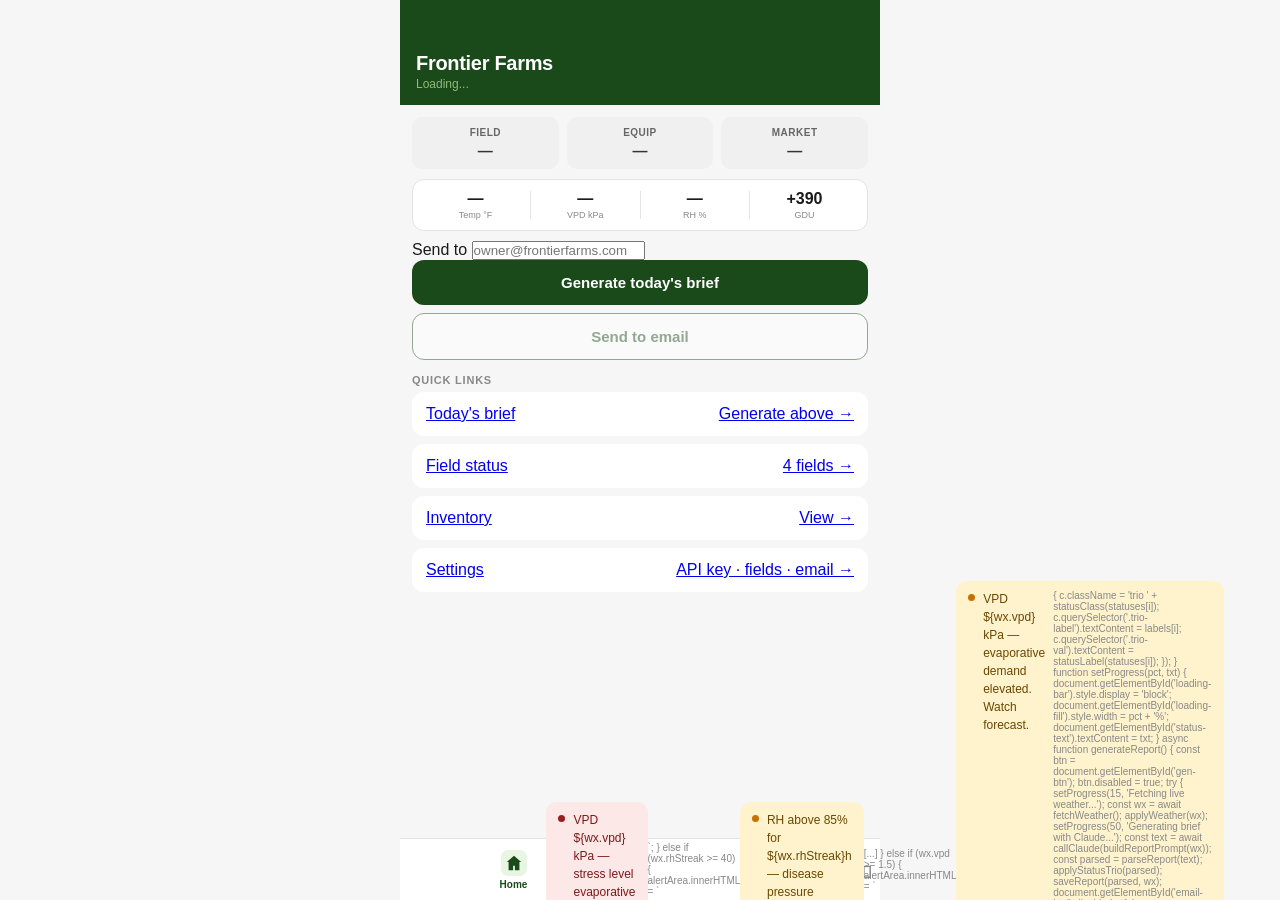
<file: index.html>
<!DOCTYPE html>
<html lang="en">
<head>
  <meta charset="UTF-8">
  <meta name="viewport" content="width=device-width, initial-scale=1, viewport-fit=cover">
  <meta name="apple-mobile-web-app-capable" content="yes">
  <meta name="apple-mobile-web-app-status-bar-style" content="black-translucent">
  <meta name="apple-mobile-web-app-title" content="Frontier Farms">
  <title>Frontier Farms</title>
  <link rel="stylesheet" href="style.css">
</head>
<body>

<header class="app-header">
  <h1>Frontier Farms</h1>
  <div class="sub" id="today-date">Loading...</div>
</header>

<main class="page-body">

  <div class="status-trio" id="status-trio">
    <div class="trio trio-gray"><div class="trio-label">Field</div><div class="trio-val" id="s-field">—</div></div>
    <div class="trio trio-gray"><div class="trio-label">Equip</div><div class="trio-val" id="s-equip">—</div></div>
    <div class="trio trio-gray"><div class="trio-label">Market</div><div class="trio-val" id="s-market">—</div></div>
  </div>

  <div class="wx-strip" id="wx-strip">
    <div class="wx-item"><div class="wx-val" id="wx-temp">—</div><div class="wx-lbl">Temp °F</div></div>
    <div class="wx-div"></div>
    <div class="wx-item"><div class="wx-val" id="wx-vpd">—</div><div class="wx-lbl">VPD kPa</div></div>
    <div class="wx-div"></div>
    <div class="wx-item"><div class="wx-val" id="wx-rh">—</div><div class="wx-lbl">RH %</div></div>
    <div class="wx-div"></div>
    <div class="wx-item"><div class="wx-val">+<span id="wx-gdu">390</span></div><div class="wx-lbl">GDU</div></div>
  </div>

  <div id="alert-area"></div>

  <div class="email-row">
    <label>Send to</label>
    <input type="email" id="email-input" placeholder="owner@frontierfarms.com">
  </div>

  <button class="btn btn-primary" id="gen-btn" onclick="generateReport()">Generate today's brief</button>
  <button class="btn btn-outline" id="email-btn" disabled onclick="doSendEmail()">Send to email</button>

  <div class="loading-bar" id="loading-bar"><div class="loading-fill" id="loading-fill"></div></div>
  <div class="status-text" id="status-text"></div>

  <div class="sh">Quick links</div>
  <a class="quick-link" href="brief.html">
    <span class="ql-label">Today's brief</span>
    <span class="ql-muted" id="ql-brief">Generate above →</span>
  </a>
  <a class="quick-link" href="fields.html">
    <span class="ql-label">Field status</span>
    <span class="ql-green" id="ql-fields">4 fields →</span>
  </a>
  <a class="quick-link" href="inventory.html">
    <span class="ql-label">Inventory</span>
    <span class="ql-muted" id="ql-inventory">View →</span>
  </a>
  <a class="quick-link" href="settings.html">
    <span class="ql-label">Settings</span>
    <span class="ql-muted">API key · fields · email →</span>
  </a>

</main>

<nav class="bottom-nav">
  <a class="nav-item active" data-page="home" href="index.html">
    <div class="nav-icon"><svg viewBox="0 0 20 20" fill="currentColor"><path d="M10 2L2 9h2v9h5v-5h2v5h5V9h2z"/></svg></div>Home
  </a>
  <a class="nav-item" data-page="brief" href="brief.html">
    <div class="nav-icon"><svg viewBox="0 0 20 20" fill="none" stroke="currentColor" stroke-width="1.6"><rect x="4" y="3" width="12" height="14" rx="2"/><line x1="7" y1="7" x2="13" y2="7"/><line x[...]
    </div>Brief
  </a>
  <a class="nav-item" data-page="fields" href="fields.html">
    <div class="nav-icon"><svg viewBox="0 0 20 20" fill="none" stroke="currentColor" stroke-width="1.6"><rect x="2" y="10" width="7" height="8" rx="1"/><rect x="11" y="6" width="7" height="12" rx=[...]
    </div>Fields
  </a>
  <a class="nav-item" data-page="inventory" href="inventory.html">
    <div class="nav-icon"><svg viewBox="0 0 20 20" fill="none" stroke="currentColor" stroke-width="1.6"><rect x="3" y="5" width="14" height="12" rx="1.5"/><path d="M3 9h14"/><path d="M8 5V3M12 5V3[...]
    </div>Inventory
  </a>
</nav>

<script src="app.js"></script>
<script>
  document.getElementById('today-date').textContent = todayStr();
  document.getElementById('wx-gdu').textContent = CONFIG.gduAhead;

  // Restore email
  const savedEmail = localStorage.getItem('ff_email') || '';
  document.getElementById('email-input').value = savedEmail;
  document.getElementById('email-input').addEventListener('change', function() {
    localStorage.setItem('ff_email', this.value);
    CONFIG.ownerEmail = this.value;
  });

  // Load cached report if available
  const cached = loadReport();
  if (cached && (Date.now() - cached.ts) < 3600000) {
    applyStatusTrio(cached.parsed);
    applyWeather(cached.wx);
    document.getElementById('email-btn').disabled = false;
    document.getElementById('ql-brief').textContent = 'Ready →';
    document.getElementById('ql-brief').className = 'ql-green';
  } else {
    // Auto-fetch weather on load
    fetchWeather().then(wx => applyWeather(wx)).catch(() => {});
  }

  function applyWeather(wx) {
    document.getElementById('wx-temp').textContent = Math.round(wx.tempF);
    document.getElementById('wx-vpd').textContent  = wx.vpd.toFixed(1);
    document.getElementById('wx-rh').textContent   = Math.round(wx.rh);

    const alertArea = document.getElementById('alert-area');
    alertArea.innerHTML = '';
    if (wx.vpd >= 2.5) {
      alertArea.innerHTML = `<div class="alert-banner alert-red"><div class="alert-dot"></div><div class="alert-text">VPD ${wx.vpd} kPa — stress level evaporative demand.</div></div>`;
    } else if (wx.rhStreak >= 40) {
      alertArea.innerHTML = `<div class="alert-banner alert-amber"><div class="alert-dot"></div><div class="alert-text">RH above 85% for ${wx.rhStreak}h — disease pressure building.</div></div>[...]
    } else if (wx.vpd >= 1.5) {
      alertArea.innerHTML = `<div class="alert-banner alert-amber"><div class="alert-dot"></div><div class="alert-text">VPD ${wx.vpd} kPa — evaporative demand elevated. Watch forecast.</div></d[...]
    }
  }

  function applyStatusTrio(parsed) {
    const trio = document.getElementById('status-trio');
    const cards = trio.querySelectorAll('.trio');
    const statuses = [parsed.field, parsed.equip, parsed.market];
    const labels   = ['Field', 'Equip', 'Market'];
    cards.forEach((c, i) => {
      c.className = 'trio ' + statusClass(statuses[i]);
      c.querySelector('.trio-label').textContent = labels[i];
      c.querySelector('.trio-val').textContent   = statusLabel(statuses[i]);
    });
  }

  function setProgress(pct, txt) {
    document.getElementById('loading-bar').style.display = 'block';
    document.getElementById('loading-fill').style.width  = pct + '%';
    document.getElementById('status-text').textContent   = txt;
  }

  async function generateReport() {
    const btn = document.getElementById('gen-btn');
    btn.disabled = true;
    try {
      setProgress(15, 'Fetching live weather...');
      const wx = await fetchWeather();
      applyWeather(wx);

      setProgress(50, 'Generating brief with Claude...');
      const text   = await callClaude(buildReportPrompt(wx));
      const parsed = parseReport(text);

      applyStatusTrio(parsed);
      saveReport(parsed, wx);

      document.getElementById('email-btn').disabled = false;
      document.getElementById('ql-brief').textContent = 'Ready →';
      document.getElementById('ql-brief').className   = 'ql-green';

      setProgress(100, 'Done — tap Brief to read or Send to email.');
      setTimeout(() => {
        document.getElementById('loading-bar').style.display = 'none';
        document.getElementById('status-text').textContent   = '';
      }, 2000);

    } catch(e) {
      document.getElementById('status-text').textContent = 'Error: ' + e.message;
    }
    btn.disabled = false;
  }

  function doSendEmail() {
    const r = loadReport();
    if (!r) return;
    const email = document.getElementById('email-input').value.trim();
    sendReportEmail(r.parsed, email);
  }
</script>
</body>
</html>
</file>
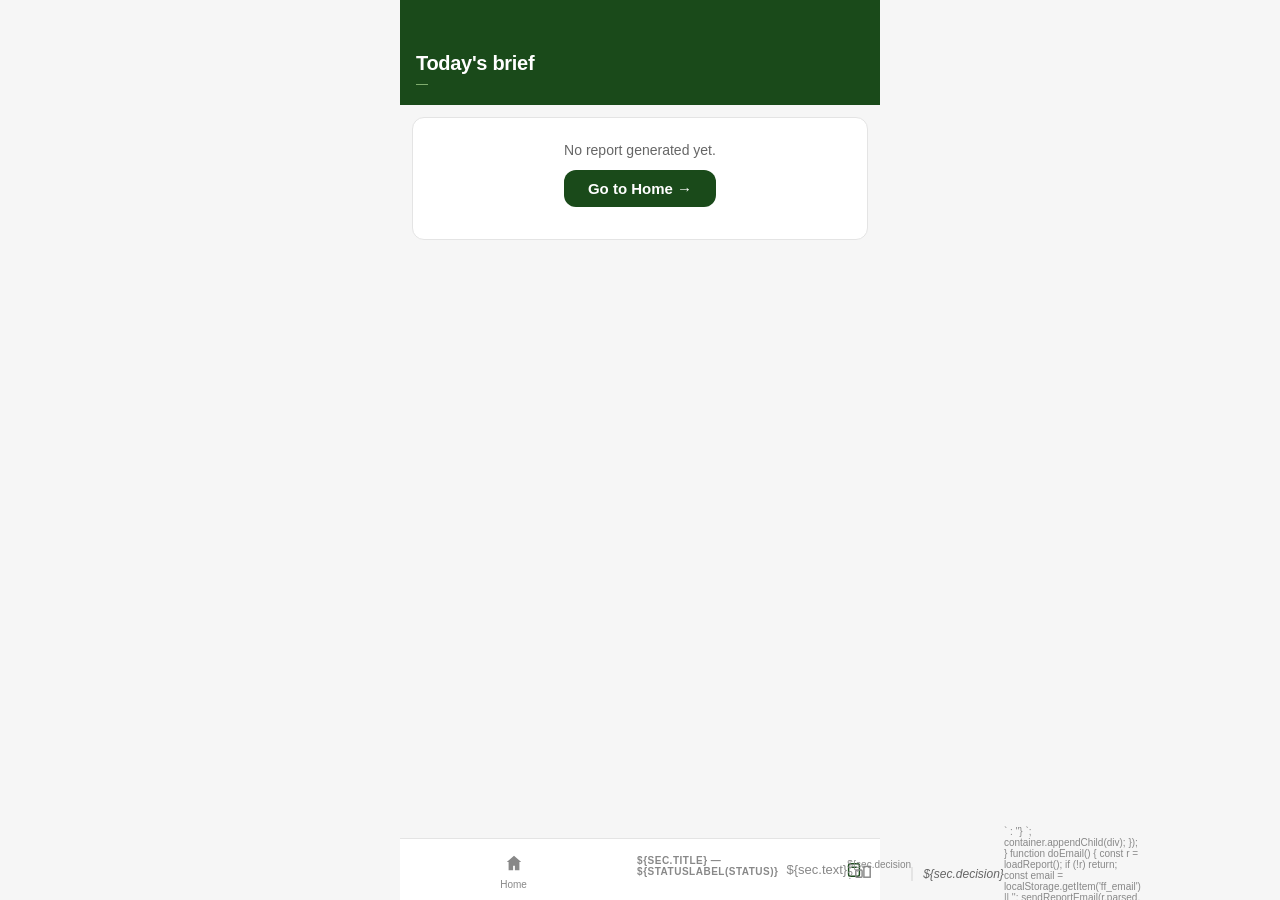
<file: brief.html>
<!DOCTYPE html>
<html lang="en">
<head>
  <meta charset="UTF-8">
  <meta name="viewport" content="width=device-width, initial-scale=1, viewport-fit=cover">
  <meta name="apple-mobile-web-app-capable" content="yes">
  <meta name="apple-mobile-web-app-status-bar-style" content="black-translucent">
  <title>Daily Brief — Frontier Farms</title>
  <link rel="stylesheet" href="style.css">
</head>
<body>

<header class="app-header">
  <h1>Today's brief</h1>
  <div class="sub" id="gen-time">—</div>
</header>

<main class="page-body">

  <div id="no-report" class="card" style="text-align:center;padding:24px 16px">
    <div style="font-size:14px;color:#666;margin-bottom:12px">No report generated yet.</div>
    <a href="index.html" class="btn btn-primary" style="display:inline-block;width:auto;padding:10px 24px;text-decoration:none">Go to Home →</a>
  </div>

  <div id="report-content" style="display:none">
    <div class="status-trio" id="status-trio">
      <div class="trio trio-gray"><div class="trio-label">Field</div><div class="trio-val" id="s-field">—</div></div>
      <div class="trio trio-gray"><div class="trio-label">Equip</div><div class="trio-val" id="s-equip">—</div></div>
      <div class="trio trio-gray"><div class="trio-label">Market</div><div class="trio-val" id="s-market">—</div></div>
    </div>
    <div id="sections"></div>
    <button class="btn btn-outline" id="email-btn" onclick="doEmail()">Send to email</button>
    <button class="btn btn-primary" style="margin-top:4px" onclick="location.href='index.html'">Regenerate →</button>
  </div>

</main>

<nav class="bottom-nav">
  <a class="nav-item" data-page="home" href="index.html">
    <div class="nav-icon"><svg viewBox="0 0 20 20" fill="currentColor"><path d="M10 2L2 9h2v9h5v-5h2v5h5V9h2z"/></svg></div>Home
  </a>
  <a class="nav-item active" data-page="brief" href="brief.html">
    <div class="nav-icon"><svg viewBox="0 0 20 20" fill="none" stroke="currentColor" stroke-width="1.6"><rect x="4" y="3" width="12" height="14" rx="2"/><line x1="7" y1="7" x2="13" y2="7"/><line x[...]
    </div>Brief
  </a>
  <a class="nav-item" data-page="fields" href="fields.html">
    <div class="nav-icon"><svg viewBox="0 0 20 20" fill="none" stroke="currentColor" stroke-width="1.6"><rect x="2" y="10" width="7" height="8" rx="1"/><rect x="11" y="6" width="7" height="12" rx=[...]
    </div>Fields
  </a>
  <a class="nav-item" data-page="inventory" href="inventory.html">
    <div class="nav-icon"><svg viewBox="0 0 20 20" fill="none" stroke="currentColor" stroke-width="1.6"><rect x="3" y="5" width="14" height="12" rx="1.5"/><path d="M3 9h14"/><path d="M8 5V3M12 5V3[...]
    </div>Inventory
  </a>
</nav>

<script src="app.js"></script>
<script>
  const r = loadReport();
  if (r) {
    document.getElementById('no-report').style.display = 'none';
    document.getElementById('report-content').style.display = 'block';

    const ts = new Date(r.ts);
    document.getElementById('gen-time').textContent =
      'Generated ' + ts.toLocaleTimeString('en-US', { hour:'numeric', minute:'2-digit' });

    // Status trio
    const statuses = [r.parsed.field, r.parsed.equip, r.parsed.market];
    const labels   = ['Field', 'Equip', 'Market'];
    document.querySelectorAll('#status-trio .trio').forEach((c, i) => {
      c.className = 'trio ' + statusClass(statuses[i]);
      c.querySelector('.trio-label').textContent = labels[i];
      c.querySelector('.trio-val').textContent   = statusLabel(statuses[i]);
    });

    // Sections
    const container = document.getElementById('sections');
    const tagMap = { 'FIELD OPS': r.parsed.field, 'EQUIPMENT': r.parsed.equip, 'EQUIPMENT + LABOR': r.parsed.equip, 'MARKET': r.parsed.market, 'MARKET + GRAIN': r.parsed.market, 'ENVIRONMENT': r.p[...]
    r.parsed.sections.forEach(sec => {
      const status = tagMap[sec.title.toUpperCase()] || 'GRAY';
      const div = document.createElement('div');
      div.className = 'brief-block';
      div.innerHTML = `
        <span class="brief-tag ${tagClass(status)}">${sec.title} — ${statusLabel(status)}</span>
        <div class="brief-text">${sec.text}</div>
        ${sec.decision ? `<div class="brief-decision">${sec.decision}</div>` : ''}
      `;
      container.appendChild(div);
    });
  }

  function doEmail() {
    const r = loadReport();
    if (!r) return;
    const email = localStorage.getItem('ff_email') || '';
    sendReportEmail(r.parsed, email);
  }
</script>
</body>
</html>
</file>
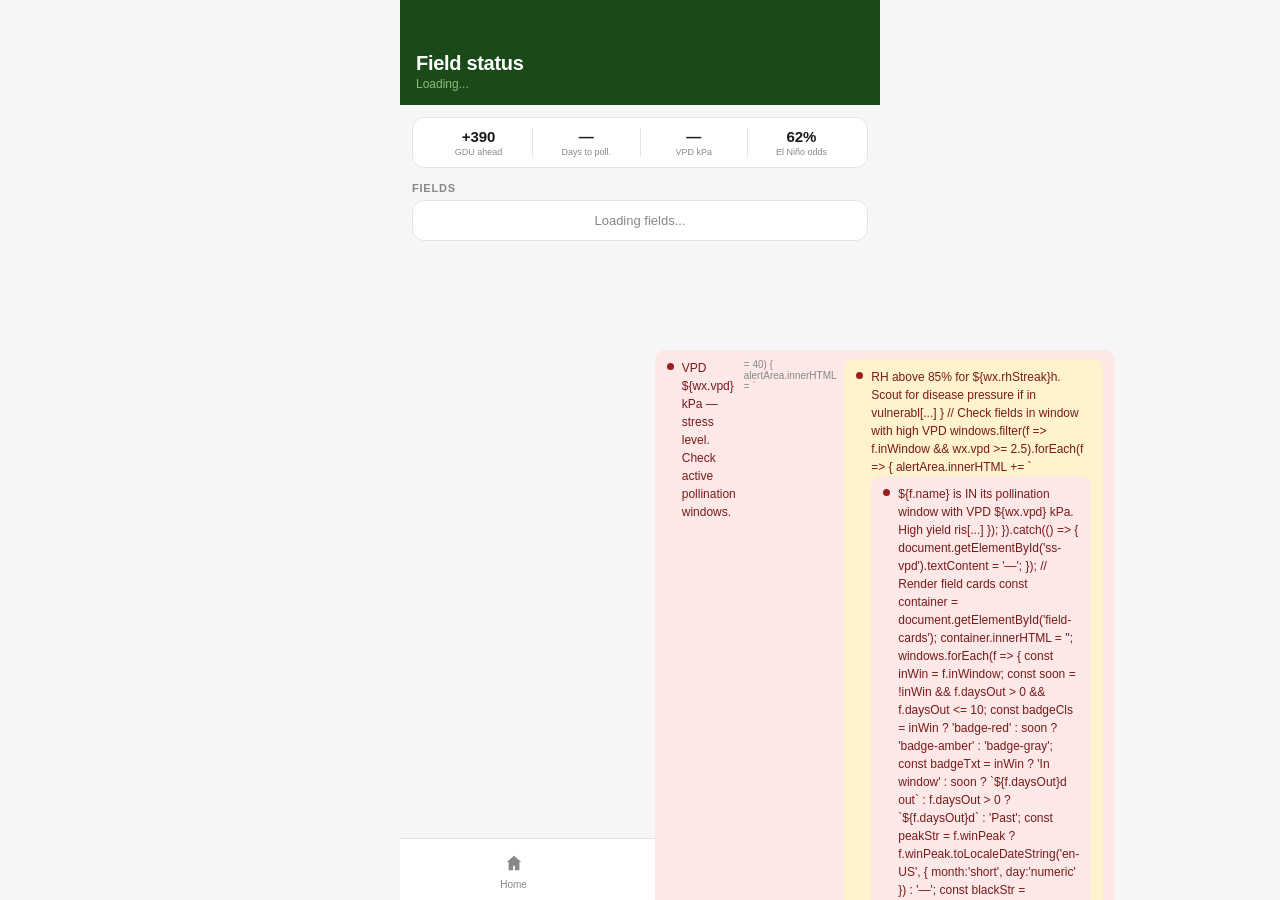
<file: fields.html>
<!DOCTYPE html>
<html lang="en">
<head>
  <meta charset="UTF-8">
  <meta name="viewport" content="width=device-width, initial-scale=1, viewport-fit=cover">
  <meta name="apple-mobile-web-app-capable" content="yes">
  <meta name="apple-mobile-web-app-status-bar-style" content="black-translucent">
  <title>Fields — Frontier Farms</title>
  <link rel="stylesheet" href="style.css">
  <style>
    .field-card { background: #fff; border-radius: 12px; padding: 13px 14px; margin-bottom: 8px; border: 0.5px solid var(--border); }
    .fc-top { display: flex; justify-content: space-between; align-items: flex-start; }
    .fc-name { font-size: 15px; font-weight: 700; color: var(--text-primary); }
    .fc-sub  { font-size: 11px; color: var(--text-muted); margin-top: 2px; }
    .fc-meta { font-size: 10px; color: var(--text-tiny); margin-top: 5px; }
    .season-strip { background: #fff; border-radius: 12px; border: 0.5px solid var(--border); padding: 10px 12px; margin-bottom: 8px; display: flex; justify-content: space-between; }
    .ss-item { text-align: center; flex: 1; }
    .ss-val  { font-size: 15px; font-weight: 700; color: var(--text-primary); }
    .ss-lbl  { font-size: 9px; color: var(--text-muted); margin-top: 2px; }
    .ss-div  { width: 0.5px; background: var(--border); }
  </style>
</head>
<body>

<header class="app-header">
  <h1>Field status</h1>
  <div class="sub" id="season-sub">Loading...</div>
</header>

<main class="page-body">

  <div class="season-strip">
    <div class="ss-item"><div class="ss-val">+<span id="ss-gdu">390</span></div><div class="ss-lbl">GDU ahead</div></div>
    <div class="ss-div"></div>
    <div class="ss-item"><div class="ss-val" id="ss-days">—</div><div class="ss-lbl">Days to poll.</div></div>
    <div class="ss-div"></div>
    <div class="ss-item"><div class="ss-val" id="ss-vpd">—</div><div class="ss-lbl">VPD kPa</div></div>
    <div class="ss-div"></div>
    <div class="ss-item"><div class="ss-val">62%</div><div class="ss-lbl">El Niño odds</div></div>
  </div>

  <div id="alert-area"></div>

  <div class="sh">Fields</div>
  <div id="field-cards">
    <div class="card" style="text-align:center;color:var(--text-muted);font-size:13px">Loading fields...</div>
  </div>

</main>

<nav class="bottom-nav">
  <a class="nav-item" data-page="home" href="index.html">
    <div class="nav-icon"><svg viewBox="0 0 20 20" fill="currentColor"><path d="M10 2L2 9h2v9h5v-5h2v5h5V9h2z"/></svg></div>Home
  </a>
  <a class="nav-item" data-page="brief" href="brief.html">
    <div class="nav-icon"><svg viewBox="0 0 20 20" fill="none" stroke="currentColor" stroke-width="1.6"><rect x="4" y="3" width="12" height="14" rx="2"/><line x1="7" y1="7" x2="13" y2="7"/><line x[...]
    </div>Brief
  </a>
  <a class="nav-item active" data-page="fields" href="fields.html">
    <div class="nav-icon"><svg viewBox="0 0 20 20" fill="none" stroke="currentColor" stroke-width="1.6"><rect x="2" y="10" width="7" height="8" rx="1"/><rect x="11" y="6" width="7" height="12" rx=[...]
    </div>Fields
  </a>
  <a class="nav-item" data-page="inventory" href="inventory.html">
    <div class="nav-icon"><svg viewBox="0 0 20 20" fill="none" stroke="currentColor" stroke-width="1.6"><rect x="3" y="5" width="14" height="12" rx="1.5"/><path d="M3 9h14"/><path d="M8 5V3M12 5V3[...]
    </div>Inventory
  </a>
</nav>

<script src="app.js"></script>
<script>
  document.getElementById('season-sub').textContent =
    'Season running ~10-14 days early · ' + CONFIG.fields.length + ' fields';
  document.getElementById('ss-gdu').textContent = CONFIG.gduAhead;

  const windows = getFieldWindows();
  const today   = new Date();

  // Days to nearest pollination window
  const cornFields = windows.filter(f => f.crop === 'corn' && !f.inWindow);
  const soonest    = cornFields.length
    ? Math.min(...cornFields.map(f => Math.max(0, f.daysOut)))
    : 0;
  document.getElementById('ss-days').textContent = soonest > 0 ? soonest + 'd' : 'Now';

  // Live VPD
  fetchWeather().then(wx => {
    document.getElementById('ss-vpd').textContent = wx.vpd.toFixed(1);
    const alertArea = document.getElementById('alert-area');
    if (wx.vpd >= 2.5) {
      alertArea.innerHTML = `<div class="alert-banner alert-red"><div class="alert-dot"></div><div class="alert-text">VPD ${wx.vpd} kPa — stress level. Check active pollination windows.</div></d[...]
    } else if (wx.rhStreak >= 40) {
      alertArea.innerHTML = `<div class="alert-banner alert-amber"><div class="alert-dot"></div><div class="alert-text">RH above 85% for ${wx.rhStreak}h. Scout for disease pressure if in vulnerabl[...]
    }
    // Check fields in window with high VPD
    windows.filter(f => f.inWindow && wx.vpd >= 2.5).forEach(f => {
      alertArea.innerHTML += `<div class="alert-banner alert-red"><div class="alert-dot"></div><div class="alert-text">${f.name} is IN its pollination window with VPD ${wx.vpd} kPa. High yield ris[...]
    });
  }).catch(() => { document.getElementById('ss-vpd').textContent = '—'; });

  // Render field cards
  const container = document.getElementById('field-cards');
  container.innerHTML = '';

  windows.forEach(f => {
    const inWin   = f.inWindow;
    const soon    = !inWin && f.daysOut > 0 && f.daysOut <= 10;
    const badgeCls = inWin ? 'badge-red' : soon ? 'badge-amber' : 'badge-gray';
    const badgeTxt = inWin ? 'In window' : soon ? `${f.daysOut}d out` : f.daysOut > 0 ? `${f.daysOut}d` : 'Past';

    const peakStr = f.winPeak
      ? f.winPeak.toLocaleDateString('en-US', { month:'short', day:'numeric' })
      : '—';
    const blackStr = f.blackLyr
      ? f.blackLyr.toLocaleDateString('en-US', { month:'short', day:'numeric' })
      : '—';

    const cropLabel = f.crop === 'corn'
      ? `Corn · RM${f.rm} · Planted ${f.planted}`
      : `Soy · MG${f.rm} · Planted ${f.planted}`;

    const windowLabel = f.crop === 'corn'
      ? (inWin ? 'Pollination: ACTIVE NOW' : `Pollination peak: est ${peakStr}`)
      : (inWin ? 'Flowering: ACTIVE NOW' : `R1 flowering: est ${peakStr}`);

    const maturityLabel = f.crop === 'corn' ? `Black layer: est ${blackStr}` : `R5: est ${peakStr}`;

    const div = document.createElement('div');
    div.className = 'field-card';
    div.innerHTML = `
      <div class="fc-top">
        <div>
          <div class="fc-name">${f.name}</div>
          <div class="fc-sub">${cropLabel}</div>
        </div>
        <span class="badge ${badgeCls}">${badgeTxt}</span>
      </div>
      <div class="prog-track"><div class="prog-bar" style="width:0%"></div></div>
      <div class="fc-meta">${windowLabel} · ${maturityLabel}</div>
    `;
    container.appendChild(div);
  });
</script>
</body>
</html>
</file>
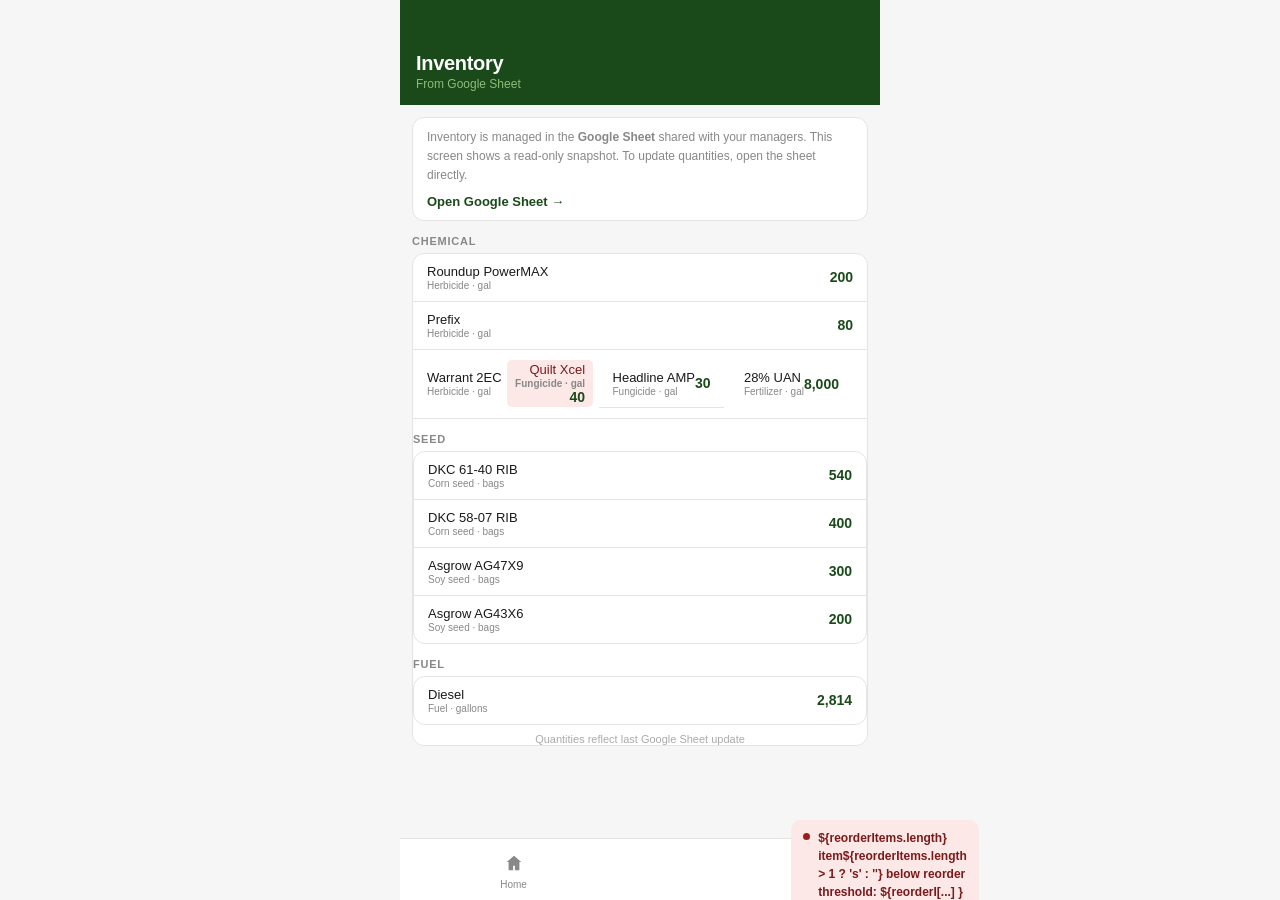
<file: inventory.html>
<!DOCTYPE html>
<html lang="en">
<head>
  <meta charset="UTF-8">
  <meta name="viewport" content="width=device-width, initial-scale=1, viewport-fit=cover">
  <meta name="apple-mobile-web-app-capable" content="yes">
  <meta name="apple-mobile-web-app-status-bar-style" content="black-translucent">
  <title>Inventory — Frontier Farms</title>
  <link rel="stylesheet" href="style.css">
</head>
<body>

<header class="app-header">
  <h1>Inventory</h1>
  <div class="sub" id="inv-sub">From Google Sheet</div>
</header>

<main class="page-body">

  <div id="reorder-alert"></div>

  <div class="card" style="padding:10px 14px;margin-bottom:10px">
    <div style="font-size:12px;color:var(--text-muted);line-height:1.6">
      Inventory is managed in the <strong>Google Sheet</strong> shared with your managers.
      This screen shows a read-only snapshot. To update quantities,
      open the sheet directly.
    </div>
    <a id="sheet-link" href="#" style="display:inline-block;margin-top:8px;font-size:13px;font-weight:600;color:var(--green-dark);text-decoration:none">Open Google Sheet →</a>
  </div>

  <div class="sh">Chemical</div>
  <div class="card-flush" id="chem-list">
    <div class="inv-row"><div><div class="inv-name">Roundup PowerMAX</div><div class="inv-cat">Herbicide · gal</div></div><div class="inv-qty">200</div></div>
    <div class="inv-row"><div><div class="inv-name">Prefix</div><div class="inv-cat">Herbicide · gal</div></div><div class="inv-qty">80</div></div>
    <div class="inv-row"><div><div class="inv-name">Warrant 2EC</div><div class="inv-cat">Herbicide · gal</div></div><div><span class="badge badge-red" style="display:block;text-align:right;margi[...]
    <div class="inv-row"><div><div class="inv-name">Quilt Xcel</div><div class="inv-cat">Fungicide · gal</div></div><div class="inv-qty">40</div></div>
    <div class="inv-row"><div><div class="inv-name">Headline AMP</div><div class="inv-cat">Fungicide · gal</div></div><div class="inv-qty">30</div></div>
    <div class="inv-row"><div><div class="inv-name">28% UAN</div><div class="inv-cat">Fertilizer · gal</div></div><div class="inv-qty">8,000</div></div>
  </div>

  <div class="sh">Seed</div>
  <div class="card-flush">
    <div class="inv-row"><div><div class="inv-name">DKC 61-40 RIB</div><div class="inv-cat">Corn seed · bags</div></div><div class="inv-qty">540</div></div>
    <div class="inv-row"><div><div class="inv-name">DKC 58-07 RIB</div><div class="inv-cat">Corn seed · bags</div></div><div class="inv-qty">400</div></div>
    <div class="inv-row"><div><div class="inv-name">Asgrow AG47X9</div><div class="inv-cat">Soy seed · bags</div></div><div class="inv-qty">300</div></div>
    <div class="inv-row"><div><div class="inv-name">Asgrow AG43X6</div><div class="inv-cat">Soy seed · bags</div></div><div class="inv-qty">200</div></div>
  </div>

  <div class="sh">Fuel</div>
  <div class="card-flush">
    <div class="inv-row"><div><div class="inv-name">Diesel</div><div class="inv-cat">Fuel · gallons</div></div><div class="inv-qty">2,814</div></div>
  </div>

  <div style="font-size:11px;color:var(--text-tiny);text-align:center;margin-top:8px" id="inv-timestamp">Quantities reflect last Google Sheet update</div>

</main>

<nav class="bottom-nav">
  <a class="nav-item" data-page="home" href="index.html">
    <div class="nav-icon"><svg viewBox="0 0 20 20" fill="currentColor"><path d="M10 2L2 9h2v9h5v-5h2v5h5V9h2z"/></svg></div>Home
  </a>
  <a class="nav-item" data-page="brief" href="brief.html">
    <div class="nav-icon"><svg viewBox="0 0 20 20" fill="none" stroke="currentColor" stroke-width="1.6"><rect x="4" y="3" width="12" height="14" rx="2"/><line x1="7" y1="7" x2="13" y2="7"/><line x[...]
    </div>Brief
  </a>
  <a class="nav-item" data-page="fields" href="fields.html">
    <div class="nav-icon"><svg viewBox="0 0 20 20" fill="none" stroke="currentColor" stroke-width="1.6"><rect x="2" y="10" width="7" height="8" rx="1"/><rect x="11" y="6" width="7" height="12" rx=[...]
    </div>Fields
  </a>
  <a class="nav-item active" data-page="inventory" href="inventory.html">
    <div class="nav-icon"><svg viewBox="0 0 20 20" fill="none" stroke="currentColor" stroke-width="1.6"><rect x="3" y="5" width="14" height="12" rx="1.5"/><path d="M3 9h14"/><path d="M8 5V3M12 5V3[...]
    </div>Inventory
  </a>
</nav>

<script src="app.js"></script>
<script>
  // Set sheet link from settings
  const sheetUrl = localStorage.getItem('ff_sheet_url') || '#';
  document.getElementById('sheet-link').href = sheetUrl;
  if (sheetUrl === '#') {
    document.getElementById('sheet-link').textContent = 'Set sheet URL in Settings →';
    document.getElementById('sheet-link').href = 'settings.html';
  }

  // Reorder alert
  const reorderItems = ['Warrant 2EC']; // in real version, read from sheet API
  if (reorderItems.length) {
    document.getElementById('reorder-alert').innerHTML =
      `<div class="alert-banner alert-red"><div class="alert-dot"></div><div class="alert-text">${reorderItems.length} item${reorderItems.length > 1 ? 's' : ''} below reorder threshold: ${reorderI[...]
  }
</script>
</body>
</html>
</file>
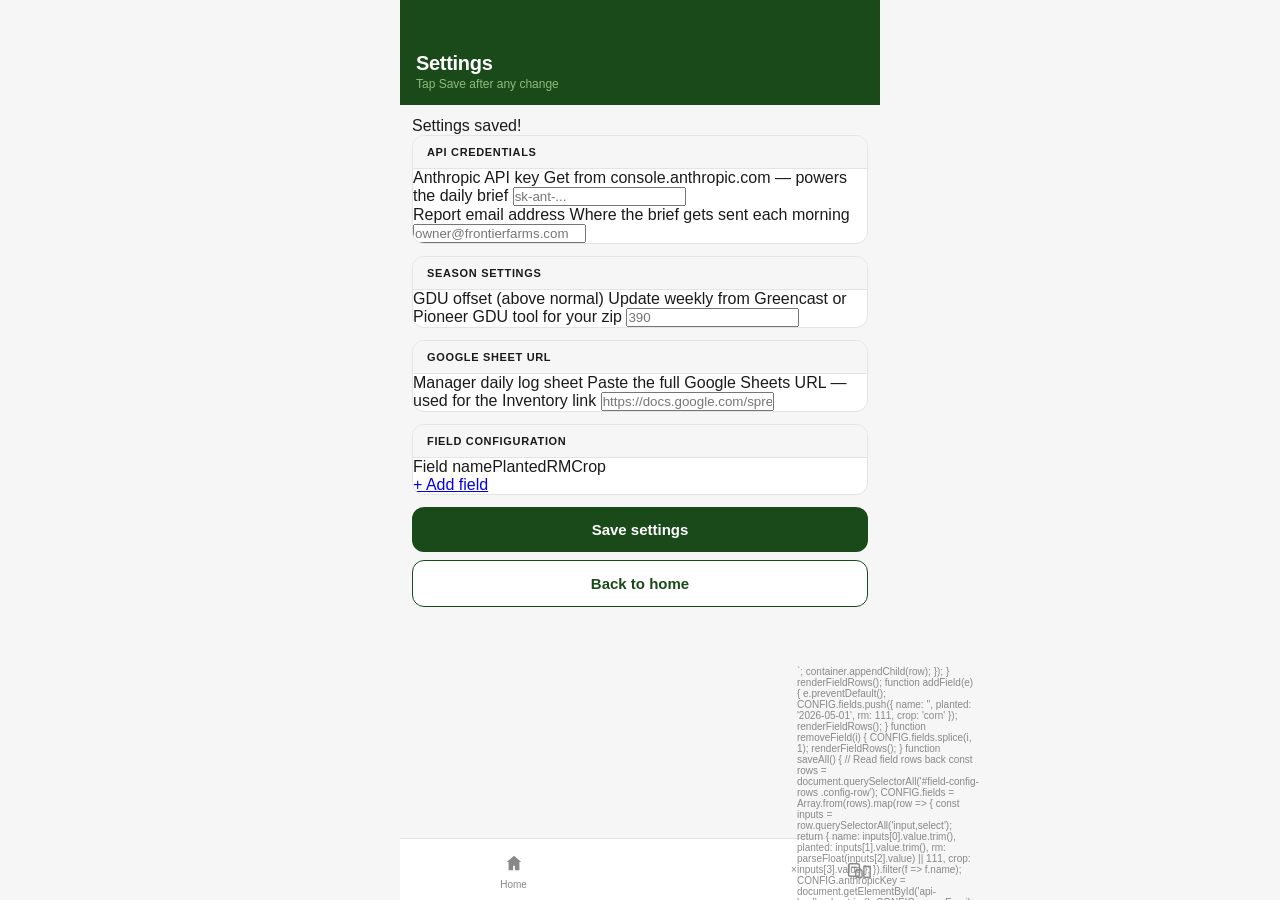
<file: settings.html>
<!DOCTYPE html>
<html lang="en">
<head>
  <meta charset="UTF-8">
  <meta name="viewport" content="width=device-width, initial-scale=1, viewport-fit=cover">
  <meta name="apple-mobile-web-app-capable" content="yes">
  <meta name="apple-mobile-web-app-status-bar-style" content="black-translucent">
  <title>Settings — Frontier Farms</title>
  <link rel="stylesheet" href="style.css">
  <style>
    .setting-group { background: #fff; border-radius: 12px; border: 0.5px solid var(--border); margin-bottom: 12px; overflow: hidden; }
    .sg-header { padding: 10px 14px; background: var(--gray-bg); border-bottom: 0.5px solid var(--border); font-size: 11px; font-weight: 700; text-transform: uppercase; letter-spacing: .06em; colo[...]
    .sg-row { display: flex; flex-direction: column; gap: 4px; padding: 10px 14px; border-bottom: 0.5px solid var(--border); }
    .sg-row:last-child { border-bottom: none; }
    .sg-label { font-size: 12px; font-weight: 600; color: var(--text-primary); }
    .sg-hint  { font-size: 11px; color: var(--text-muted); }
    .sg-row input { font-size: 13px; padding: 8px 10px; border: 1px solid var(--border); border-radius: 8px; background: #fff; width: 100%; margin-top: 4px; }
    .sg-row input[type=number] { width: 100px; }
    .save-toast { display: none; background: var(--green-light); color: var(--green-dark); border-radius: 8px; padding: 8px 14px; font-size: 13px; font-weight: 600; text-align: center; margin-bott[...]
    .config-header { display: grid; grid-template-columns: 1fr 96px 46px 58px 22px; gap: 5px; padding: 6px 14px; font-size: 10px; font-weight: 700; text-transform: uppercase; letter-spacing: .05em[...]
    #field-config-rows { padding: 8px 14px; }
    .add-field-btn { font-size: 13px; color: var(--green-dark); font-weight: 600; text-decoration: none; padding: 8px 14px; display: block; border-top: 0.5px solid var(--border); }
  </style>
</head>
<body>

<header class="app-header">
  <h1>Settings</h1>
  <div class="sub">Tap Save after any change</div>
</header>

<main class="page-body">

  <div class="save-toast" id="toast">Settings saved!</div>

  <div class="setting-group">
    <div class="sg-header">API credentials</div>
    <div class="sg-row">
      <span class="sg-label">Anthropic API key</span>
      <span class="sg-hint">Get from console.anthropic.com — powers the daily brief</span>
      <input type="password" id="api-key" placeholder="sk-ant-..." autocomplete="off">
    </div>
    <div class="sg-row">
      <span class="sg-label">Report email address</span>
      <span class="sg-hint">Where the brief gets sent each morning</span>
      <input type="email" id="owner-email" placeholder="owner@frontierfarms.com">
    </div>
  </div>

  <div class="setting-group">
    <div class="sg-header">Season settings</div>
    <div class="sg-row">
      <span class="sg-label">GDU offset (above normal)</span>
      <span class="sg-hint">Update weekly from Greencast or Pioneer GDU tool for your zip</span>
      <input type="number" id="gdu-ahead" placeholder="390">
    </div>
  </div>

  <div class="setting-group">
    <div class="sg-header">Google Sheet URL</div>
    <div class="sg-row">
      <span class="sg-label">Manager daily log sheet</span>
      <span class="sg-hint">Paste the full Google Sheets URL — used for the Inventory link</span>
      <input type="url" id="sheet-url" placeholder="https://docs.google.com/spreadsheets/d/...">
    </div>
  </div>

  <div class="setting-group">
    <div class="sg-header">Field configuration</div>
    <div class="config-header">
      <span>Field name</span><span>Planted</span><span>RM</span><span>Crop</span><span></span>
    </div>
    <div id="field-config-rows"></div>
    <a href="#" class="add-field-btn" onclick="addField(event)">+ Add field</a>
  </div>

  <button class="btn btn-primary" onclick="saveAll()">Save settings</button>
  <a href="index.html" class="btn btn-outline" style="display:block;text-decoration:none;text-align:center">Back to home</a>

</main>

<nav class="bottom-nav">
  <a class="nav-item" data-page="home" href="index.html">
    <div class="nav-icon"><svg viewBox="0 0 20 20" fill="currentColor"><path d="M10 2L2 9h2v9h5v-5h2v5h5V9h2z"/></svg></div>Home
  </a>
  <a class="nav-item" data-page="brief" href="brief.html">
    <div class="nav-icon"><svg viewBox="0 0 20 20" fill="none" stroke="currentColor" stroke-width="1.6"><rect x="4" y="3" width="12" height="14" rx="2"/><line x1="7" y1="7" x2="13" y2="7"/><line x[...]
    </div>Brief
  </a>
  <a class="nav-item" data-page="fields" href="fields.html">
    <div class="nav-icon"><svg viewBox="0 0 20 20" fill="none" stroke="currentColor" stroke-width="1.6"><rect x="2" y="10" width="7" height="8" rx="1"/><rect x="11" y="6" width="7" height="12" rx=[...]
    </div>Fields
  </a>
  <a class="nav-item" data-page="inventory" href="inventory.html">
    <div class="nav-icon"><svg viewBox="0 0 20 20" fill="none" stroke="currentColor" stroke-width="1.6"><rect x="3" y="5" width="14" height="12" rx="1.5"/><path d="M3 9h14"/><path d="M8 5V3M12 5V3[...]
    </div>Inventory
  </a>
</nav>

<script src="app.js"></script>
<script>
  // Populate fields on load
  document.getElementById('api-key').value     = CONFIG.anthropicKey || '';
  document.getElementById('owner-email').value = CONFIG.ownerEmail   || localStorage.getItem('ff_email') || '';
  document.getElementById('gdu-ahead').value   = CONFIG.gduAhead     || 390;
  document.getElementById('sheet-url').value   = localStorage.getItem('ff_sheet_url') || '';

  function renderFieldRows() {
    const container = document.getElementById('field-config-rows');
    container.innerHTML = '';
    CONFIG.fields.forEach((f, i) => {
      const row = document.createElement('div');
      row.className = 'config-row';
      row.innerHTML = `
        <input type="text"   value="${f.name}"    placeholder="Field name" data-i="${i}" data-k="name">
        <input type="text"   value="${f.planted}" placeholder="YYYY-MM-DD" data-i="${i}" data-k="planted">
        <input type="number" value="${f.rm}"      placeholder="111"        data-i="${i}" data-k="rm" min="90" max="130" step="0.1">
        <select data-i="${i}" data-k="crop">
          <option value="corn"${f.crop==='corn'?' selected':''}>Corn</option>
          <option value="soy"${f.crop==='soy'?' selected':''}>Soy</option>
        </select>
        <span class="del" onclick="removeField(${i})">×</span>
      `;
      container.appendChild(row);
    });
  }
  renderFieldRows();

  function addField(e) {
    e.preventDefault();
    CONFIG.fields.push({ name: '', planted: '2026-05-01', rm: 111, crop: 'corn' });
    renderFieldRows();
  }
  function removeField(i) {
    CONFIG.fields.splice(i, 1);
    renderFieldRows();
  }

  function saveAll() {
    // Read field rows back
    const rows = document.querySelectorAll('#field-config-rows .config-row');
    CONFIG.fields = Array.from(rows).map(row => {
      const inputs = row.querySelectorAll('input,select');
      return {
        name:    inputs[0].value.trim(),
        planted: inputs[1].value.trim(),
        rm:      parseFloat(inputs[2].value) || 111,
        crop:    inputs[3].value
      };
    }).filter(f => f.name);

    CONFIG.anthropicKey = document.getElementById('api-key').value.trim();
    CONFIG.ownerEmail   = document.getElementById('owner-email').value.trim();
    CONFIG.gduAhead     = parseInt(document.getElementById('gdu-ahead').value) || 390;

    localStorage.setItem('ff_email',     CONFIG.ownerEmail);
    localStorage.setItem('ff_sheet_url', document.getElementById('sheet-url').value.trim());
    saveSettings();

    const toast = document.getElementById('toast');
    toast.style.display = 'block';
    setTimeout(() => toast.style.display = 'none', 2000);
  }
</script>
</body>
</html>
</file>
<file: style.css>
*, *::before, *::after { box-sizing: border-box; margin: 0; padding: 0; }
:root {
  --green-dark: #1a4a1a; --green-mid: #2d6a1f; --green-light: #e8f5e2;
  --amber-bg: #fff3cd; --amber-text: #6b4700;
  --red-bg: #fde8e8; --red-text: #7a1a1a;
  --gray-bg: #f6f6f6; --card-bg: #ffffff; --border: #e4e4e4;
  --text-primary: #1a1a1a; --text-muted: #888; --text-tiny: #aaa;
  --nav-h: 62px;
}
html, body {
  font-family: -apple-system, BlinkMacSystemFont, 'Segoe UI', Roboto, sans-serif;
  background: var(--gray-bg); color: var(--text-primary);
  max-width: 480px; margin: 0 auto; min-height: 100vh;
  -webkit-text-size-adjust: 100%;
}
.app-header {
  background: var(--green-dark); padding: 52px 16px 14px;
  position: sticky; top: 0; z-index: 10;
}
.app-header h1 { font-size: 20px; font-weight: 700; color: #fff; letter-spacing: -.3px; }
.app-header .sub { font-size: 12px; color: #8fbb7a; margin-top: 2px; }
.page-body { padding: 12px 12px calc(var(--nav-h) + 16px); }

/* Nav */
.bottom-nav {
  position: fixed; bottom: 0; left: 50%; transform: translateX(-50%);
  width: 100%; max-width: 480px; height: var(--nav-h);
  background: #fff; border-top: 0.5px solid var(--border);
  display: flex; align-items: center; z-index: 20;
  padding-bottom: env(safe-area-inset-bottom, 0px);
}
.nav-item {
  flex: 1; display: flex; flex-direction: column; align-items: center;
  gap: 3px; text-decoration: none; font-size: 10px; color: var(--text-muted);
  padding: 6px 0; -webkit-tap-highlight-color: transparent;
}
.nav-item.active { color: var(--green-dark); font-weight: 700; }
.nav-icon { width: 26px; height: 26px; border-radius: 7px; display: flex; align-items: center; justify-content: center; }
.nav-item.active .nav-icon { background: var(--green-light); }
.nav-icon svg { width: 18px; height: 18px; }

/* Cards */
.card { background: var(--card-bg); border-radius: 12px; padding: 12px 14px; margin-bottom: 8px; border: 0.5px solid var(--border); }
.card-flush { background: var(--card-bg); border-radius: 12px; margin-bottom: 8px; overflow: hidden; border: 0.5px solid var(--border); }

/* Status trio */
.status-trio { display: grid; grid-template-columns: 1fr 1fr 1fr; gap: 8px; margin-bottom: 10px; }
.trio { border-radius: 10px; padding: 10px 6px; text-align: center; }
.trio-label { font-size: 10px; font-weight: 700; text-transform: uppercase; letter-spacing: .05em; margin-bottom: 4px; }
.trio-val { font-size: 15px; font-weight: 700; }
.trio-green { background: var(--green-light); }
.trio-green .trio-label, .trio-green .trio-val { color: var(--green-dark); }
.trio-amber { background: var(--amber-bg); }
.trio-amber .trio-label, .trio-amber .trio-val { color: var(--amber-text); }
.trio-red { background: var(--red-bg); }
.trio-red .trio-label, .trio-red .trio-val { color: var(--red-text); }
.trio-gray { background: #f0f0f0; }
.trio-gray .trio-label { color: #666; } .trio-gray .trio-val { color: #333; }

/* Weather strip */
.wx-strip {
  background: var(--card-bg); border-radius: 12px; padding: 10px 8px;
  margin-bottom: 10px; display: flex; justify-content: space-between;
  align-items: center; border: 0.5px solid var(--border);
}
.wx-item { text-align: center; flex: 1; }
.wx-val { font-size: 16px; font-weight: 700; }
.wx-lbl { font-size: 9px; color: var(--text-muted); margin-top: 2px; }
.wx-div { width: 0.5px; background: var(--border); height: 28px; }

/* Alert */
.alert-banner { border-radius: 10px; padding: 9px 12px; margin-bottom: 10px; display: flex; gap: 8px; align-items: flex-start; }
.alert-amber { background: var(--amber-bg); }
.alert-red   { background: var(--red-bg); }
.alert-dot { width: 7px; height: 7px; border-radius: 50%; flex-shrink: 0; margin-top: 4px; }
.alert-amber .alert-dot { background: #c87000; }
.alert-red   .alert-dot { background: #991f1f; }
.alert-amber .alert-text { font-size: 12px; line-height: 1.5; color: var(--amber-text); }
.alert-red   .alert-text { font-size: 12px; line-height: 1.5; color: var(--red-text); }

/* Buttons */
.btn {
  display: block; width: 100%; padding: 14px 16px; border-radius: 12px;
  font-size: 15px; font-weight: 600; text-align: center; border: none;
  cursor: pointer; margin-bottom: 8px; transition: opacity .15s;
  -webkit-tap-highlight-color: transparent;
}
.btn:active { opacity: .8; }
.btn:disabled { opacity: .45; cursor: not-allowed; }
.btn-primary { background: var(--green-dark); color: #fff; }
.btn-outline { background: #fff; color: var(--green-dark); border: 1.5px solid var(--green-dark); }

/* Section heading */
.sh { font-size: 11px; font-weight: 700; text-transform: uppercase; letter-spacing: .07em; color: var(--text-muted); margin: 14px 0 6px; }

/* Progress */
.prog-track { background: #ececec; border-radius: 4px; height: 5px; margin-top: 7px; overflow: hidden; }
.prog-bar { height: 100%; border-radius: 4px; background: var(--green-dark); }

/* Badge */
.badge { font-size: 10px; font-weight: 700; padding: 2px 8px; border-radius: 5px; white-space: nowrap; }
.badge-green { background: var(--green-light); color: var(--green-dark); }
.badge-amber { background: var(--amber-bg); color: var(--amber-text); }
.badge-red   { background: var(--red-bg); color: var(--red-text); }
.badge-gray  { background: #f0f0f0; color: #555; }

/* Brief blocks */
.brief-block { background: var(--card-bg); border-radius: 12px; padding: 12px 14px; margin-bottom: 8px; border: 0.5px solid var(--border); }
.brief-tag { font-size: 10px; font-weight: 700; text-transform: uppercase; letter-spacing: .05em; padding: 2px 8px; border-radius: 5px; display: inline-block; margin-bottom: 7px; }
.tag-green { background: var(--green-light); color: var(--green-dark); }
.tag-amber { background: var(--amber-bg); color: var(--amber-text); }
.tag-red   { background: var(--red-bg); color: var(--red-text); }
.tag-gray  { background: #f0f0f0; color: #555; }
.brief-text { font-size: 13px; line-height: 1.65; }
.brief-decision { font-size: 12px; color: #666; font-style: italic; margin-top: 8px; padding-left: 10px; border-left: 2px solid var(--border); }

/* Inventory rows */
.inv-row { display: flex; justify-content: space-between; align-items: center; padding: 10px 14px; border-bottom: 0.5px solid var(--border); }
.inv-row:last-child { border-bottom: none; }
.inv-name { font-size: 13px; font-weight: 500; }
.inv-cat  { font-size: 10px; color: var(--text-muted); margin-top: 1px; }
.inv-qty  { font-size: 14px; font-weight: 700; color: var(--green-dark); }

/* Quick links */
.quick-link { display: flex; justify-content: space-between; align-items: center; background: var(--card-bg); border-radius: 12px; padding: 13px 14px; margin-bottom: 8px; border: 0.5px solid var([...]
.ql-label { font-size: 14px; font-weight: 500; color: var(--text-primary); }
.ql-green { font-size: 12px; font-weight: 600; color: var(--green-dark); }
.ql-amber { font-size: 12px; font-weight: 600; color: var(--amber-text); }
.ql-red   { font-size: 12px; font-weight: 600; color: var(--red-text); }
.ql-muted { font-size: 12px; color: var(--text-muted); }

/* Loading */
.status-text { font-size: 12px; color: var(--text-muted); text-align: center; padding: 4px 0; min-height: 20px; }
.loading-bar { height: 3px; background: #e0e0e0; border-radius: 2px; margin: 6px 0; overflow: hidden; }
.loading-fill { height: 100%; background: var(--green-dark); border-radius: 2px; width: 0; transition: width .4s ease; }

/* Email input */
.email-row { display: flex; gap: 8px; align-items: center; margin-bottom: 10px; }
.email-row label { font-size: 12px; color: var(--text-muted); white-space: nowrap; }
.email-row input { flex: 1; font-size: 14px; padding: 10px 12px; border: 1px solid var(--border); border-radius: 10px; background: #fff; }

/* Field config */
.config-row { display: grid; grid-template-columns: 1fr 96px 46px 58px 22px; gap: 5px; align-items: center; margin-bottom: 6px; }
.config-row input, .config-row select { font-size: 12px; padding: 6px 8px; border: 1px solid var(--border); border-radius: 8px; background: #fff; width: 100%; }
.config-row .del { font-size: 16px; color: var(--text-muted); cursor: pointer; text-align: center; line-height: 1; }

button, a { min-height: 44px; }
input, select { min-height: 38px; }
</file>
